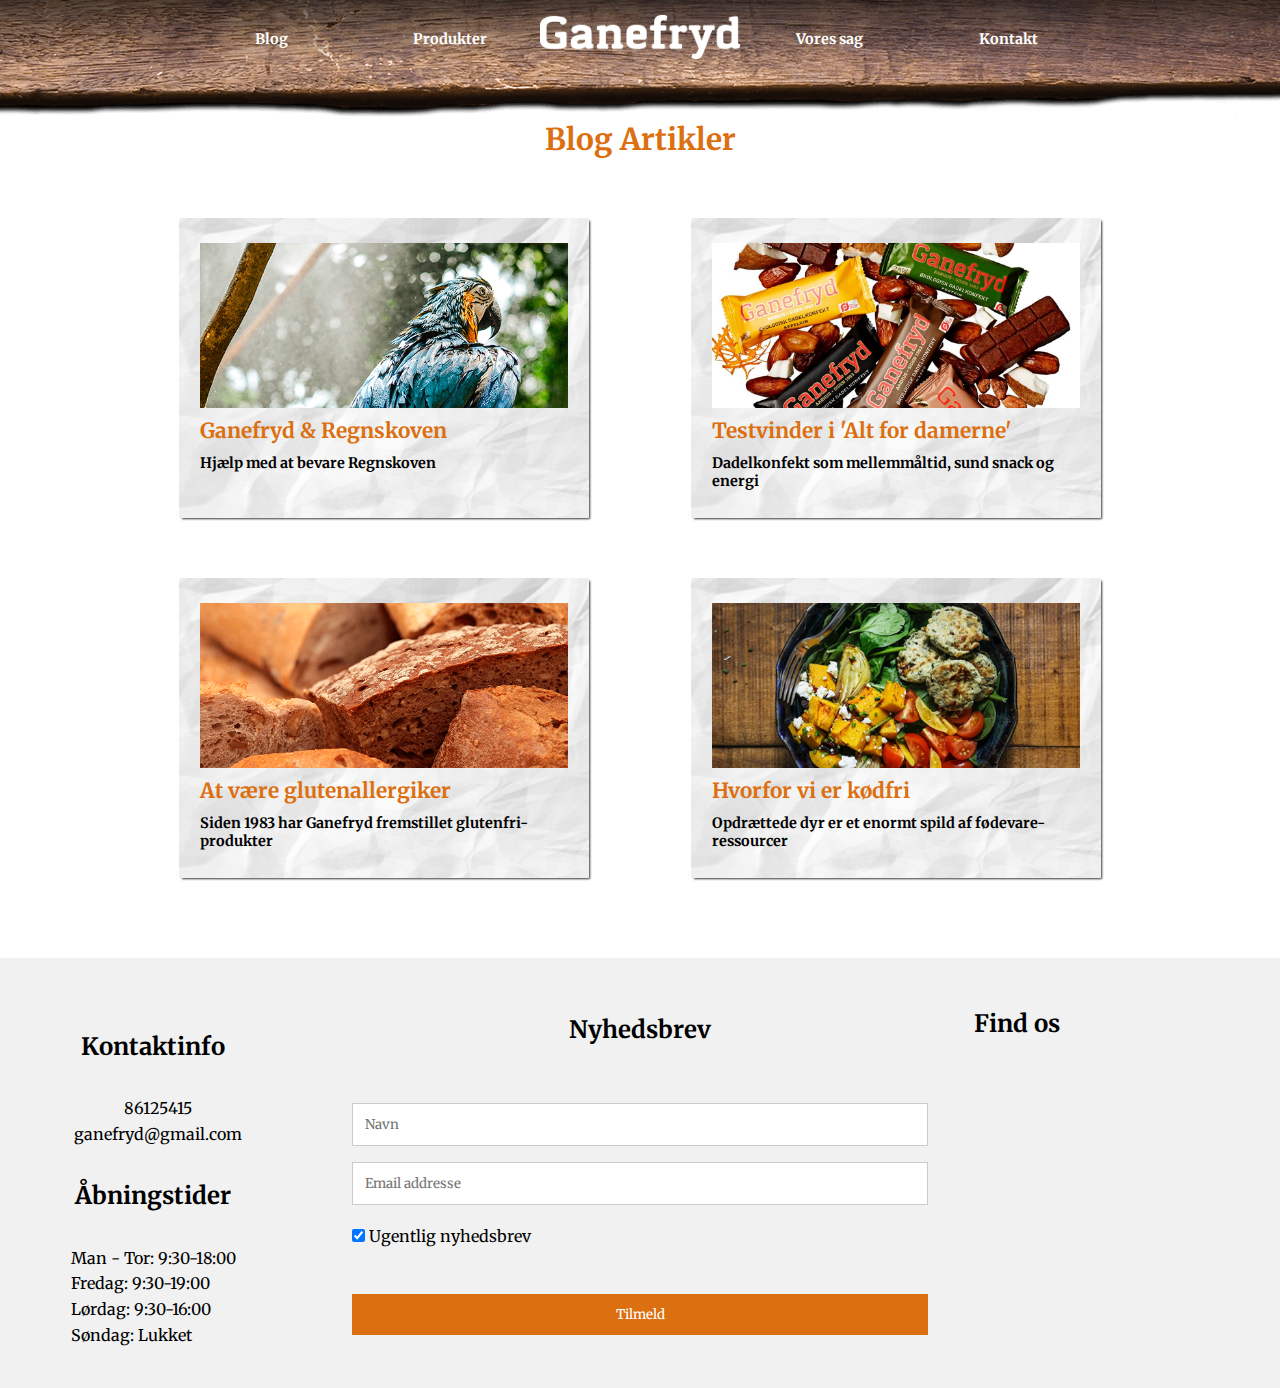
<file: blog.html>
<!DOCTYPE html>
<html lang="da">

<head>
    <meta charset="UTF-8">
    <!--This ensures that the browser can read special signs and characters like the Danish letters æ, ø, å -->
    <meta name="viewport" content="width=device-width, initial-scale=1.0">
    <!--This helps avoid that a site displays differently with different screen resolutions -->

    <title>Blog</title>
     <link rel="shortcut icon" type="image/png" href="images/ganefryd_favicon.png"/>   
    <!--This title will be the heading on google search and on the tab in the browser. Can contain up to 70 characters-->
    <meta name="description" content="Velkommen til vores blog side. Her kan du se de nyeste artikler som indeholde emner såsom opskrifter og mere pesonlige artikler">
    <!-- this is for search engne optimization - fill in description of the page content. This will usually be the text shown under the heading in a search. Can contain up to 155 characters-->
    <link rel="stylesheet" href="css/style.css">
    <!--This is a link to the stylesheet. Any rule written in the stylesheet will be used for this page -->
    <link rel="stylesheet" href="https://use.fontawesome.com/releases/v5.7.2/css/all.css" integrity="sha384-fnmOCqbTlWIlj8LyTjo7mOUStjsKC4pOpQbqyi7RrhN7udi9RwhKkMHpvLbHG9Sr" crossorigin="anonymous">

    <link href="https://fonts.googleapis.com/css?family=Merriweather" rel="stylesheet">


</head>

<body>
    <header> 
         <div class="navbarrest">
        <div class="title">
        <a href="index.html">
        <img class="forside-logo" src="images/ganefryd_logo.png" alt="logo">
            </a>
        </div> 
 
        <nav class="navbar">
            <ul>
                <li class="navbar-item-text"><a href="blog.html">
                        <p>Blog</p>
                    </a></li>
                <li class="navbar-item-text"><a href="produkter.html">
                        <p>Produkter</p>
                    </a></li>
                <li class="navbar-item-picture"><a href="index.html">
                        <img src="images/ganefryd_logo.png" alt="logo">
                    </a></li>
                <li class="navbar-item-text"><a href="sag.html">
                        <p>Vores sag</p>
                    </a></li>
                <li class="navbar-item-text"><a href="#contact">  
                        <p>Kontakt</p>
                    </a></li>

 

            </ul>
        </nav>
        </div>
    </header>
    <nav class="navbarphone">
        <div class="navbarphone-items">
            <a href="index.html">
                <div style="font-size: 0.5rem;">
                <i class="fas fa-campground fa-4x"></i>
                </div>
                <p>Hjem</p> 
            </a>
        </div>
        <div class="navbarphone-items">
            <a href="blog.html">
                                <div style="font-size: 0.5rem;">
                <i class="far fa-newspaper fa-4x"></i>
                </div>
                <p>Blog</p>
            </a>
        </div>
        <div class="navbarphone-items">
            <a href="produkter.html">
                <div style="font-size: 0.5rem;">
                <i class="fas fa-carrot fa-4x"></i>
                </div>
                <p>Produkter</p> 
            </a>
        </div>
        <div class="navbarphone-items">
            <a href="sag.html">
                <div style="font-size: 0.5rem;">
                <i class="fas fa-leaf fa-4x"></i>
                </div>
                <p>Vores sag</p>
            </a>
        </div>
        <div class="navbarphone-items">
            <a href="#contact">
                                <div style="font-size: 0.5rem;">
                <i class="fas fa-envelope fa-4x"></i>
                </div>
                <p>Kontakt</p>
            </a> 
        </div>
    </nav>  
    
    <main>
    <h1>Blog Artikler</h1>
    <div class="blog-main-container">
        <div class="top-box">
        <div class="box">
         <img class="box-pic" src="images/rainforest-small.png" alt="regnskov">
        <h2>Ganefryd &amp; Regnskoven</h2>
        <p>Hjælp med at bevare Regnskoven</p>
        </div>
        <div class="box">
        <img class="box-pic" src="images/konfekt-small.png" alt="konfekt">
        <h2>Testvinder i 'Alt for damerne'</h2>
        <p>Dadelkonfekt som mellemmåltid, sund snack og energi</p>
        
        </div>
        </div>
        <div class="bot-box">
        <div class="box">
        <img class="box-pic" src="images/gluten-free-small.png" alt="glutenfri">
        <h2>At være glutenallergiker</h2>
        <p>Siden 1983 har Ganefryd fremstillet glutenfri-produkter </p>
        </div>
        <div class="box">
        <img class="box-pic" src="images/vegan-small.png" alt="vegansk">
        <h2>Hvorfor vi er kødfri</h2>
        <p>Opdrættede dyr er et enormt spild af fødevare-ressourcer</p>
        </div>
        </div>
        </div>
    </main>
    
    
    
    
    <footer>
        <div class="footerinfo" id="contact">
            <div class="footerleft">
                <div class="contactinfo">
                    <h2>Kontaktinfo</h2>
                    <div class="phone">
                        <i class="fas fa-phone"></i>
                        <p>86125415</p>
                    </div>
                    <div class="mail">
                        <i class="fas fa-at"></i>
                        <p>ganefryd@gmail.com</p>
                    </div>
                </div>
                <div class="openings">
                    <h2>Åbningstider</h2>
                    <ul>
                        <li>Man - Tor: 9:30-18:00 </li>
                        <li>Fredag: 9:30-19:00</li>
                        <li>Lørdag: 9:30-16:00</li>
                        <li>Søndag: Lukket</li>
                    </ul>
                </div>
            </div>
            <div class="newsletter">
                <h2>Nyhedsbrev</h2>
                <form action="/action_page.php">


                    <div class="container">
                        <input type="text" placeholder="Navn" name="name" required>
                        <input type="text" placeholder="Email addresse" name="mail" required>
                        <label>
                            <input type="checkbox" checked="checked" name="Tilmeld"> Ugentlig nyhedsbrev
                        </label>
                    </div>

                    <div class="container">
                        <input type="submit" value="Tilmeld">
                    </div>
                </form>

            </div>
            <div class="find">
                <h2>Find os</h2>
                <div class="mapouter">
                    <div class="gmap_canvas"><iframe width="300" height="300" id="gmap_canvas" src="https://maps.google.com/maps?q=ganefryd%20aarhus&t=&z=17&ie=UTF8&iwloc=&output=embed" frameborder="0" scrolling="no" marginheight="0" marginwidth="0"></iframe>Google Maps Generator by <a href="https://www.embedgooglemap.net">embedgooglemap.net</a></div>
                    <style>
                        .mapouter {
                            position: relative;
                            text-align: right;
                            height: 300px;
                            width: 300px;
                        }

                        .gmap_canvas {
                            overflow: hidden;
                            background: none !important;
                            height: 300px;
                            width: 300px;
                        }
                    </style>
                </div>


            </div>
        </div>
    </footer>
    </body>
</html>
</file>
<file: css/style.css>
/*CSS document*/


body{
 font-family: 'Merriweather', serif; 
    margin: auto;
}


* {
    margin: 0;
    padding: 0;
}


/*--------mobile-----------*/

/*---------Footer-------*/
footer {
    margin: auto;
    background-color: #f1f1f1;
    height: auto;
    margin-top: 80px;
}

footer h2 {
    margin-bottom: 30px;
}

/*---------Footer slut-----------*/


/*baggrund til forside*/
.forside {
    margin: 0px;
    background-image: url(../images/wood_t.png);
    background-size: 100vh 95vh;
    background-repeat: no-repeat;
    overflow-x: hidden;

}
 
/*---------navbar---------*/
.navbar-item-text a {
    text-decoration: none;
    color: white;
}


.navbar-item-text a:hover {
    color: #EA922E;
    transition: .5s ease;
}


.navbarrest {
    background-image: url(../images/wood_navbar_m_120px.png);
    background-size: 100% 150px; 
	background-size: cover;
    background-repeat: no-repeat;
	background-position: center;
	height: 120px;
}

header h1 {
    color: white;
}

.title {
display: flex;
    justify-content: center;
    align-items: center;
width: 100%;
height: 80%;
}

.title img{
    width: 35%;
}

.forside-logo{
    margin-bottom: 20px;
    margin-top: 10px;
}
 
.navbar {
    display: none;
} 

.products-main-container {
    display: none;
}

 

.navbarphone {
    position: fixed;
    bottom: 20px;
    display: flex;
    justify-content: center;
    align-items: center;
    align-content: center;
    width: 100%;
    background-image: url(../images/wood_navbar_m.png);
    background-size: 100% 100%;
    z-index: 10;
    height: 70px;

}



.navbarphone-items {
    display: flex;
    flex-direction: column;
    align-items: center;
    align-content: center;
    justify-content: center;
    text-align: center;
    width: 25%;
    margin-top: 28px;
}

.navbarphone-items p {
    margin-top: 5px;
    margin-bottom: 26px;
    color: white;
    font-size: 0.7em;
    opacity: 0.8;
}

.navbarphone-items a {
    text-decoration: none;
}

.fa-envelope,
.fa-newspaper,
.fa-leaf,
.fa-carrot, .fa-campground{
    color: white;
     opacity: 0.8;
}

/*---------navbar slut----------*/

/*---------footer---------------*/

.footerinfo {
    display: flex;
    flex-direction: column;
    align-items: center;
    align-content: center;
    width: 100%;
    justify-content: space-around;
}

.mail,
.phone {
    display: flex;
    flex-direction: row;
}

.contactinfo p {
    margin-left: 10px;
}

.openings ul {
    list-style-type: none;
    align-self: center;
}

.footerinfo h2 {
    text-align: center;
    margin-top: 30px;
}

.openings,
.contactinfo {
    display: flex;
    flex-direction: column;
}

.find {
    margin-bottom: 150px;
}



/* nyhedsbrev*/
form {
    font-family: 'merriweather';
}

.container {
    padding: 20px;
}

input[type=text],
input[type=submit] {
    width: 100%;
    padding: 12px;
    margin: 8px 0;
    display: inline-block;
    border: 1px solid #ccc;
    box-sizing: border-box;
	font-family: 'merriweather';
}

input[type=checkbox] {
    margin-top: 16px;
}

input[type=submit] {
    background-color: #DC6F0F;
    color: white;
    border: none;
    cursor: pointer;
}

input[type=submit]:hover {
    opacity: 0.8;
}

/*---------nyhedsbrev slut------*/

/*---------footer slut-------------*/

/*--------slider til mobilstørrelse-----*/

.slider {
    height: 250px;
}

.slider img {
    height: 250px;
    margin: 0 25px;
}

.slider a{
    text-decoration: none;
}
/*---------slider slut-------*/





/*----------Velkommen sektion START--------------*/


.welcome-container {
    display: flex;
    width: 100%;
    justify-content: center;
    flex-wrap: wrap;
}

.welcome-text-paper {
    display: flex;
    justify-content: center;
    flex-direction: column;
    align-items: center;
    background-image: url(../images/paper.png);
    height: 200px;
    width: 80%;
    max-width: 333px;
    background-size: cover;
    transform: rotate(-4deg);
    -webkit-box-shadow: 3px 5px 5px -1px rgba(0, 0, 0, 0.3);
    -moz-box-shadow: 3px 5px 5px -1px rgba(0, 0, 0, 0.3);
    box-shadow: 3px 5px 5px -1px rgba(0, 0, 0, 0.3);
    cursor: default;
}

.welcome-text-paper h1 {
    color: orange;
    font-size: 2em;
}

.welcome-text-paper p {
    font-size: 0.7em;
    margin-left: 20px;
    margin-right: 20px;
    margin-top: 25px;
}

.img-klaus {
    width: auto;
    height: 200px;
    border-style: solid;
    border-width: 15px;
    border-color: white;
    -webkit-box-shadow: 3px 5px 5px -1px rgba(0, 0, 0, 0.3);
    -moz-box-shadow: 3px 5px 5px -1px rgba(0, 0, 0, 0.3);
    box-shadow: 3px 5px 5px -1px rgba(0, 0, 0, 0.3);
    transform: rotate(2deg);
}

#articles h1 {
    text-align: center;
    color: #DC6F0F;
    font-size: 30px;
    margin-top: 30px;
}

/*-------------------Velkommen sektion slut------*/

/*----------------------Vores sag side------------*/

h1 {
    text-align: center;
    color: #DC6F0F;
    font-size: 30px; 
}

.sag-container {display: flex;
flex-direction: column;
align-items: center;
justify-content: space-between;
height: auto;}

.wrapper1-sag, .wrapper2-sag {
    margin-top: 20px;
display: flex;
    justify-content: center;
    align-items: center;
    flex-wrap: wrap; 
}
 

.text-background {
    margin-top: 10px;
    margin-bottom: 10px;
    display: flex;
    justify-content: center;
    flex-direction: column;
    align-items: center;
    background-image: url(../images/paper.png);
    height: auto; 
    width: 80%; 
    background-size: cover;
    -webkit-box-shadow: 3px 5px 5px -1px rgba(0, 0, 0, 0.3);
    -moz-box-shadow: 3px 5px 5px -1px rgba(0, 0, 0, 0.3);
    box-shadow: 3px 5px 5px -1px rgba(0, 0, 0, 0.3);
    cursor: default; 
}  

.text-background h2 {
    color: #DC6F0F; 
    margin: 20px;
}

.text-background p {
    color: #303030;
    font-size: 2vh;
    margin: 20px;
}

.rainforest-mobile {
    width: 90%; 
}

.rainforest-desktop {
    display: none;
} 

.sag-text-img {
    width: 80%;
    -webkit-box-shadow: 3px 5px 5px -1px rgba(0, 0, 0, 0.3);
    -moz-box-shadow: 3px 5px 5px -1px rgba(0, 0, 0, 0.3);
    box-shadow: 3px 5px 5px -1px rgba(0, 0, 0, 0.3);
    cursor: default; 
}

.title{
    background: linear-gradient(to bottom, rgba(0, 0, 0, 0.65) 0%, rgba(0, 0, 0, 0) 100%);
}

.title a{
    text-align: center;
}



/*-------------------Vores sag side slut----------*/

/*-----------------Produkt side start----------*/

.category-section {
	width:75%;
	margin-right: auto;
	margin-left: auto;
	display: flex;
	flex-direction: row;
	flex-wrap: wrap;
	justify-content: space-around;
}

.category-container {
	position: relative;
	width: 300px;
	height: 300px;
	display: flex;
	justify-content: center;
	align-items: center;

}


.category-section a {
	display: flex;
	justify-content: center;
	align-items: center;
}

.category-title {
	position: absolute;
	bottom: 0;
	background-color: rgba(0, 0, 0, 0.8);
	color: white;
	padding: 2.5px 10px;
	border-radius: 1px;
}


.category h2 {
	text-align: center;
	color: white;
	padding: 2.5px 10px 4px 10px;
}

.category h2 span{
	background-color: rgba(0, 0, 0, 0.8);
	padding: 2.5px 10px 4px 10px;
	border-radius: 1px;
}

.bread-background1,
.date-background1,
.tea-background1,
.kosmetik-background1,
.frugt-background1,
.artikler-background1 {
	position: absolute;
	width: 150px;
	height: 150px;
	border-style: solid;
	border-width: 12px;
	border-color: white;
	z-index: 1;
	-webkit-box-shadow: 3px 5px 5px -1px rgba(0, 0, 0, 0.3);
	-moz-box-shadow: 3px 5px 5px -1px rgba(0, 0, 0, 0.3);
	box-shadow: 3px 5px 5px -1px rgba(0, 0, 0, 0.3);
}

.bread-background1 {
	background-color: skyblue;
}

.date-background1 {
	background-color: palegreen;
}

.tea-background1 {
	background-color: palevioletred;
}

.kosmetik-background1 {
	background-color: #AB82F2;
}

.frugt-background1 {
	background-color: #FADA71;
}

.artikler-background1 {
	background-color: #5FA6F8;
}

.product-adds-bread1,
.product-adds-date1,
.product-adds-tea1,
.product-adds-kosmetik1,
.product-adds-frugt1,
.product-adds-artikler1 {
	position: absolute;
	width: 250px;
	height: 250px;
	background-size: cover;
	z-index: 2;
}

.product-adds-bread1 {
	background-image: url(../images/bageri_detail.png);
}

.product-adds-date1 {
	background-image: url(../images/konfekt_detail.png);
}

.product-adds-tea1 {
	background-image: url(../images/f%C3%B8devare_detail.png);
}


.product-adds-kosmetik1 {
	background-image: url(../images/kosmetik_detail.png);
}

.product-adds-frugt1 {
	background-image: url(../images/frugt_detail.png);
}

.product-adds-artikler1 {
	background-image: url(../images/artikler_detail.png);
}

.product-bread1,
.product-date1,
.product-tea1,
.product-kosmetik1,
.product-frugt1,
.product-artikler1 {
	position: absolute;
	width: 250px;
	height: 250px;
	background-size: cover;
	z-index: 3;
	transition: transform .5s;
}

.product-bread1 {
	background-image: url(../images/bageri_bread.png);
}

.product-date1 {
	background-image: url(../images/konfekt_rawbar.png);
}

.product-tea1 {
	background-image: url(../images/f%C3%B8devare_te.png);
}

.product-kosmetik1 {
	background-image: url(../images/kosmetik_lipstick.png);
}

.product-frugt1 {
	background-image: url(../images/frugt_leek.png);
}

.product-artikler1 {
	background-image: url(../images/artikler_brush.png);
}

.product-bread1:hover,
.product-tea1:hover,
.product-date1:hover,
.product-kosmetik1:hover,
.product-frugt1:hover,
.product-artikler1:hover {
	transform: scale(1.1);
}

/*-----------------Produkt side slut----------*/


/*------------Blog start-----------*/

.blog-main-container {
    display: flex;
    flex-direction: column;
    width: 80%;
    margin: auto;
}



.top-box,
.bot-box {
    display: flex;
    align-items: center;
    flex-direction: column;
}

.box {
    display: flex;
    flex-direction: column;
    align-items: center;
    background-image: url(../images/paper.png);
    background-repeat: no-repeat;
    width: 100%;
    margin-top: 60px;
    height: auto;
-webkit-box-shadow: 2px 2px 2px -1px rgba(0,0,0,0.79); 
box-shadow: 2px 2px 2px -1px rgba(0,0,0,0.79);
    height: 350px;

}

.box-pic {
    width: 85%;
    height: auto;
    margin-top: 25px;
}

.box p {
    font-weight: 700;
    font-size: 1.2em;
    margin-bottom: 25px;
}

.box h2,
.box p {
    display: flex;
    flex-direction: row;
    justify-content: flex-start;
    align-items: center;
    width: 85%;
    margin-top: 25px;
}

.box h2 {
    color: #DC6F0F;
}
/*-------Blog sektion slut--------*/


@media screen and (min-width: 633px) {

.forside {
    background-size: 100% 75vh;
    background-repeat: no-repeat;
}

.welcome-text-paper {
    width: 20em;
}

    .rainforest-mobile {
        display: none;
    }    
    
    .rainforest-desktop {
        display: block; 
    }
    
    .rainforest-desktop, .sag-text-img {
        width: 50%;
    }
    
    .text-background {
        width: 60%;
    }
    
}


/*-----------mobile slut------------*/




/*--------Tablet-----------*/

@media screen and (min-width: 750px) {

    .forside {
        background-repeat: no-repeat;
        background-size: 100%;
    }


    .navbarphone {
        display: none;
    }

    .title {
        display: none;
    }

    /*-------navbar stor skærm------*/
    .navbar {
        display: flex;
        width: 100%;
        justify-content: center;
        align-items: center;
        margin: auto;
        background: linear-gradient(to bottom, rgba(0, 0, 0, 0.65) 0%, rgba(0, 0, 0, 0) 100%);
        margin-bottom: 30px;


    }
    
    .navbar p{
        width: 100%;
    }


    .navbar ul {
        display: flex;
        flex-direction: row;
        justify-content: center;
        list-style-type: none;
        color: white;
        width: 100%;
        font-weight: bolder;

    }


    .navbar h1 {
        font-size: 40px;
        margin-top: -15px;
        width: 100%;
    }
    
    
    
    .navbar li{
        display: flex;
        text-align: center;
        flex-direction: column;
        justify-content: center;
        margin: 0%;
        margin-top: 15px;

    }

    
    .navbar-item img{
        width: 100%;
        height: auto;
    }
    
    .navbar-item-text{
        width: 14%;
    }
    
    .navbar-item-picture{
        width: 30%;
        max-width: 200px;
    }
    
    .navbar-item-picture img{
        width: 100%;
    }
    
    .navbar p{
        font-size: 0.9em;
    }
    
    /*---------navbar stor skærm slut----------*/
    
    .slider,
    .category,
    .category img {
        display: none;
    }
    

    .slide {
        display: none;
    }
    
    /*------forside produkter-------*/

    .products-main-container {
        width: 100%;
        margin-right: auto;
        margin-left: auto;
        display: flex;
        flex-direction: row;
        justify-content: space-around;

    }

    .products-container {
        width: 300px;
        height: 300px;
        display: flex;
        justify-content: center;
        align-items: center;

    }


    .products-container a {
        display: flex;
        justify-content: center;
        align-items: center;
    }

    .bread-background,
    .date-background,
    .tea-background {
        position: absolute;
        width: 150px;
        height: 150px;
        border-style: solid;
        border-width: 12px;
        border-color: white;
        z-index: 1;
        -webkit-box-shadow: 3px 5px 5px -1px rgba(0, 0, 0, 0.3);
        -moz-box-shadow: 3px 5px 5px -1px rgba(0, 0, 0, 0.3);
        box-shadow: 3px 5px 5px -1px rgba(0, 0, 0, 0.3);
    }

    .bread-background {
        background-color: skyblue;
    }

    .date-background {
        background-color: palegreen;
    }

    .tea-background {
        background-color: palevioletred;
    }

    .product-adds-bread,
    .product-adds-date,
    .product-adds-tea {
        position: absolute;
        width: 250px;
        height: 250px;
        background-size: cover;
        z-index: 2;
    }

    .product-adds-bread {
        background-image: url(../images/bageri_detail.png);
    }

    .product-adds-date {
        background-image: url(../images/konfekt_detail.png);
    }

    .product-adds-tea {
        background-image: url(../images/f%C3%B8devare_detail.png);
    }

    .product-bread,
    .product-date,
    .product-tea {
        position: absolute;
        width: 250px;
        height: 250px;
        background-size: cover;
        z-index: 3;
        transition: transform .5s;
    }

    .product-bread {
        background-image: url(../images/bageri_bread.png);
    }

    .product-date {
        background-image: url(../images/konfekt_rawbar.png);
    }

    .product-tea {
        background-image: url(../images/f%C3%B8devare_te.png);
    }

    .product-bread:hover,
    .product-tea:hover,
    .product-date:hover {
        transform: scale(1.1);
    }
    
    /*-----------forside produkter----------*/

    .welcome-text-paper {
        width: 20em; 
    }

    .top-box,
    .bot-box {
        flex-direction: row;
        justify-content: space-around;
    }

    .box {
        width: 45%;
        height: 300px;

    }


    .box p {
        font-size: 0.8em;
    }

    .box p,
    .box h2 {
        width: 90%;
        margin-top: 10px;
    }
    
    .box h2{
        font-size: 1.1em;
    }
    
    .text-background {
        width: 500px;
    }
     
    
}

/*-------------tablet slut--------------*/

/*-------------Desktop---------------*/
  
@media screen and (min-width: 1060px) {

    .wrapper1-sag {
        display: flex;
        flex-direction: row;
        justify-content: space-around;
    }
    
    .wrapper2-sag { 
        display: flex; 
        flex-direction: row-reverse; 
        justify-content: space-around;
    }
    
     
    
    

    .navbar {
        width: 100%; 
    }

    .footerinfo {
        display: flex;
        flex-direction: row;
        justify-content: space-around;
        align-items: center;
        margin: auto;
        margin-bottom: 0px;
        height: 430px;
    }

    .find {
        margin-bottom: 0px;
        margin-left: 2%;
    }

    .mapouter1 {
        display: none;
    }

    .find,
    .footerleft {
        flex: 25%
    }

    .mail,
    .phone {
        align-items: center;
        text-align: center;
        justify-content: center;
    }

    .contactinfo {
        flex: 35%;
        justify-content: center;
        align-content: center;

    }

    .footerleft {
        justify-content: center;
        align-items: center;
        align-content: center;
        line-height: 1.6;
        margin-right: 2%;
    }

    .find h2 {
        justify-content: flex-start;
        text-align: left;
    }


    .forside {
        background-size: 220vh 80vh;
        background-repeat: no-repeat;
    }

    .welcome-text-paper {
        width: 320px;
        font-size: 20px;
    }

     .img-klaus {
        height: 250px;
    }

    .welcome-container {
        align-items: center;
    }

    .bread-background,
    .date-background,
    .tea-background {
        width: 12vw;
        height: 12vw;

    }

    .product-adds-bread,
    .product-adds-date,
    .product-adds-tea {
        width: 20vw;
        height: 20vw;
    }

    .product-bread,
    .product-date,
    .product-tea {
        width: 20vw;
        height: 20vw;
    }

    .products-main-container {
        width: 70%;
    }

    .articles {
        margin: auto;
    }



    .box {
        width: 40%;
    }
    
    .box-pic {
        width: 90%;
    }

    .blog-main-container {
        margin: auto;
        width: 80%;
    }
    
    .box h2{
        font-size: 1.3em;
    }
    
    .box p{
        font-size: 0.9em;
    }


    }


@media screen and (min-width: 1300px) {
    .box{
        height: 320px;
    }
    .box p, .box h2{
        height: 12%;
    }
    
}

/*------------desktop slut---------------*/
</file>
